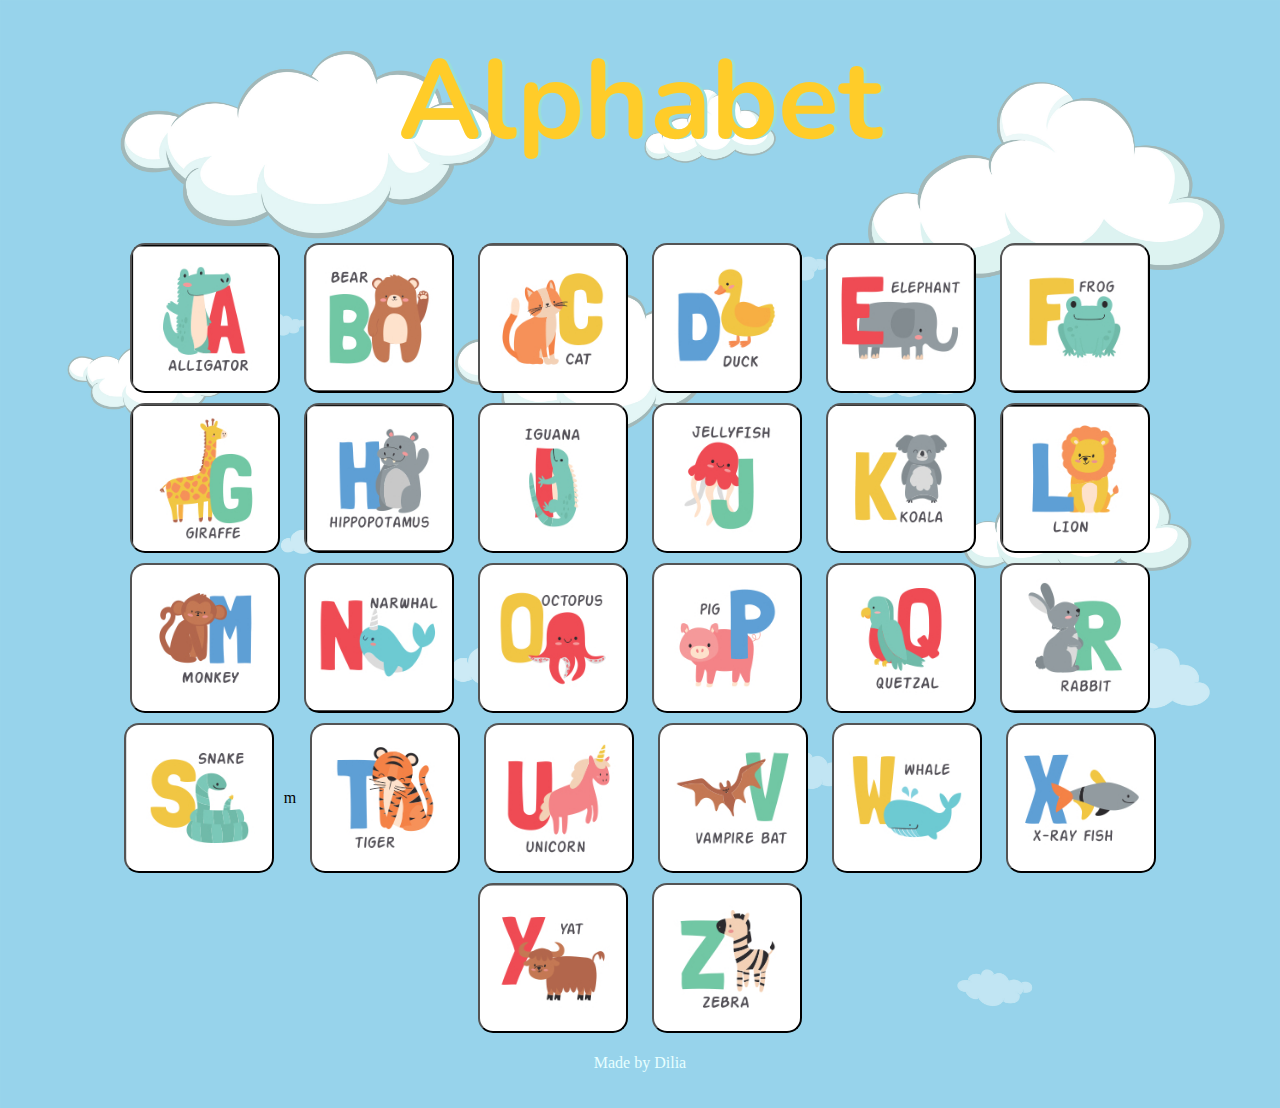
<file: alphabet.html>
<!DOCTYPE html>
<html lang="en" dir="ltr">

<head>
  <meta charset="utf-8">
  <link rel="stylesheet" href="styles_alphabet.css">
  <link href="https://fonts.googleapis.com/css2?family=Nunito:ital,wght@1,700&display=swap" rel="stylesheet" />
  <title>Alphabet</title>
</head>

<body>
  <h1>Alphabet</h1>
  <div class="set">
    <button class="a alphabet">a</button>
    <button class="b alphabet">b</button>
    <button class="c alphabet">c</button>
    <button class="d alphabet">d</button>
    <button class="e alphabet">e</button>
    <button class="f alphabet">f</button><br>
    <button class="g alphabet">g</button>
    <button class="h alphabet">h</button>
    <button class="i alphabet">i</button>
    <button class="j alphabet">j</button>
    <button class="k alphabet">k</button>
    <button class="l alphabet">l</button><br>
    <button class="m alphabet">m</button>
    <button class="n alphabet">n</button>
    <button class="o alphabet">o</button>
    <button class="p alphabet">p</button>
    <button class="q alphabet">q</button>
    <button class="r alphabet">r</button><br>
    <button class="s alphabet">s</button>m
    <button class="t alphabet">t</button>
    <button class="u alphabet">u</button>
    <button class="v alphabet">v</button>
    <button class="w alphabet">w</button>
    <button class="x alphabet">x</button><br>
    <button class="y alphabet">y</button>
    <button class="z alphabet">z</button>

  </div>

  <script src="index_alphabet.js" charset="utf-8"></script>
</body>
<footer>
  <p>Made by Dilia</p>
</footer>
</html>
</file>
<file: styles_alphabet.css>
body {
  text-align: center;
  margin:0;
  padding:20px 0;
  background-image: url("images/sky.jpg");
  background-repeat: no-repeat;
  background-size: cover;
}

h1{
  font-size: 7rem;
  color: #ffcc29;
  font-family:'Nunito', sans-serif;
  text-shadow: 3px 0 #98ded9;
  margin: 5px 20px 60px;
}

.a {
  background-image: url("images/letter-a.jpg");
}
.b {
  background-image: url("images/letter-b.jpg");
}
.c {
  background-image: url("images/letter-c.jpg");
}

.d {
  background-image: url("images/letter-d.jpg");
}
.e {
  background-image: url("images/letter-e.jpg");
}
.f {
  background-image: url("images/letter-f.jpg");
}
.g {
  background-image: url("images/letter-g.jpg");
}
.h {
  background-image: url("images/letter-h.jpg");
}
.i {
  background-image: url("images/letter-i.jpg");
}
.j {
  background-image: url("images/letter-j.jpg");
}
.k {
  background-image: url("images/letter-k.jpg");
}
.l {
  background-image: url("images/letter-l.jpg");
}
.m {
  background-image: url("images/letter-m.jpg");
}
.n {
  background-image: url("images/letter-n.jpg");
}
.o {
  background-image: url("images/letter-o.jpg");
}
.p {
  background-image: url("images/letter-p.jpg");
}
.q {
  background-image: url("images/letter-q.jpg");
}
.r {
  background-image: url("images/letter-r.jpg");
}
.s {
  background-image: url("images/letter-s.jpg");
}
.t {
  background-image: url("images/letter-t.jpg");
}
.u {
  background-image: url("images/letter-u.jpg");
}
.v {
  background-image: url("images/letter-v.jpg");
}
.w {
  background-image: url("images/letter-w.jpg");
}
.x {
  background-image: url("images/letter-x.jpg");
}
.y {
  background-image: url("images/letter-y.jpg");
}
.z {
  background-image: url("images/letter-z.jpg");

}
.pressed {
  box-shadow: 0 3px 4px 0 #DBEDF3;
  opacity: 0.5;
}
.alphabet {
  outline: none;
  border-color:#e8ffff solid;
  border-radius: 15px;
  width: 150px;
  height: 150px;
  text-align: center;
  margin: 5px 10px 5px;
  color:rgba(0, 0, 0, 0);
  background-size: 130px;
  background-position: center;
  background-repeat: no-repeat;
  background-size: cover;
}
.homepic {
  margin-top: 50px;
  background-position: center bottom;
  width:40%;
  height: 30%;
  bottom:0;
}

p {
  color:#e8ffff;
}
</file>
